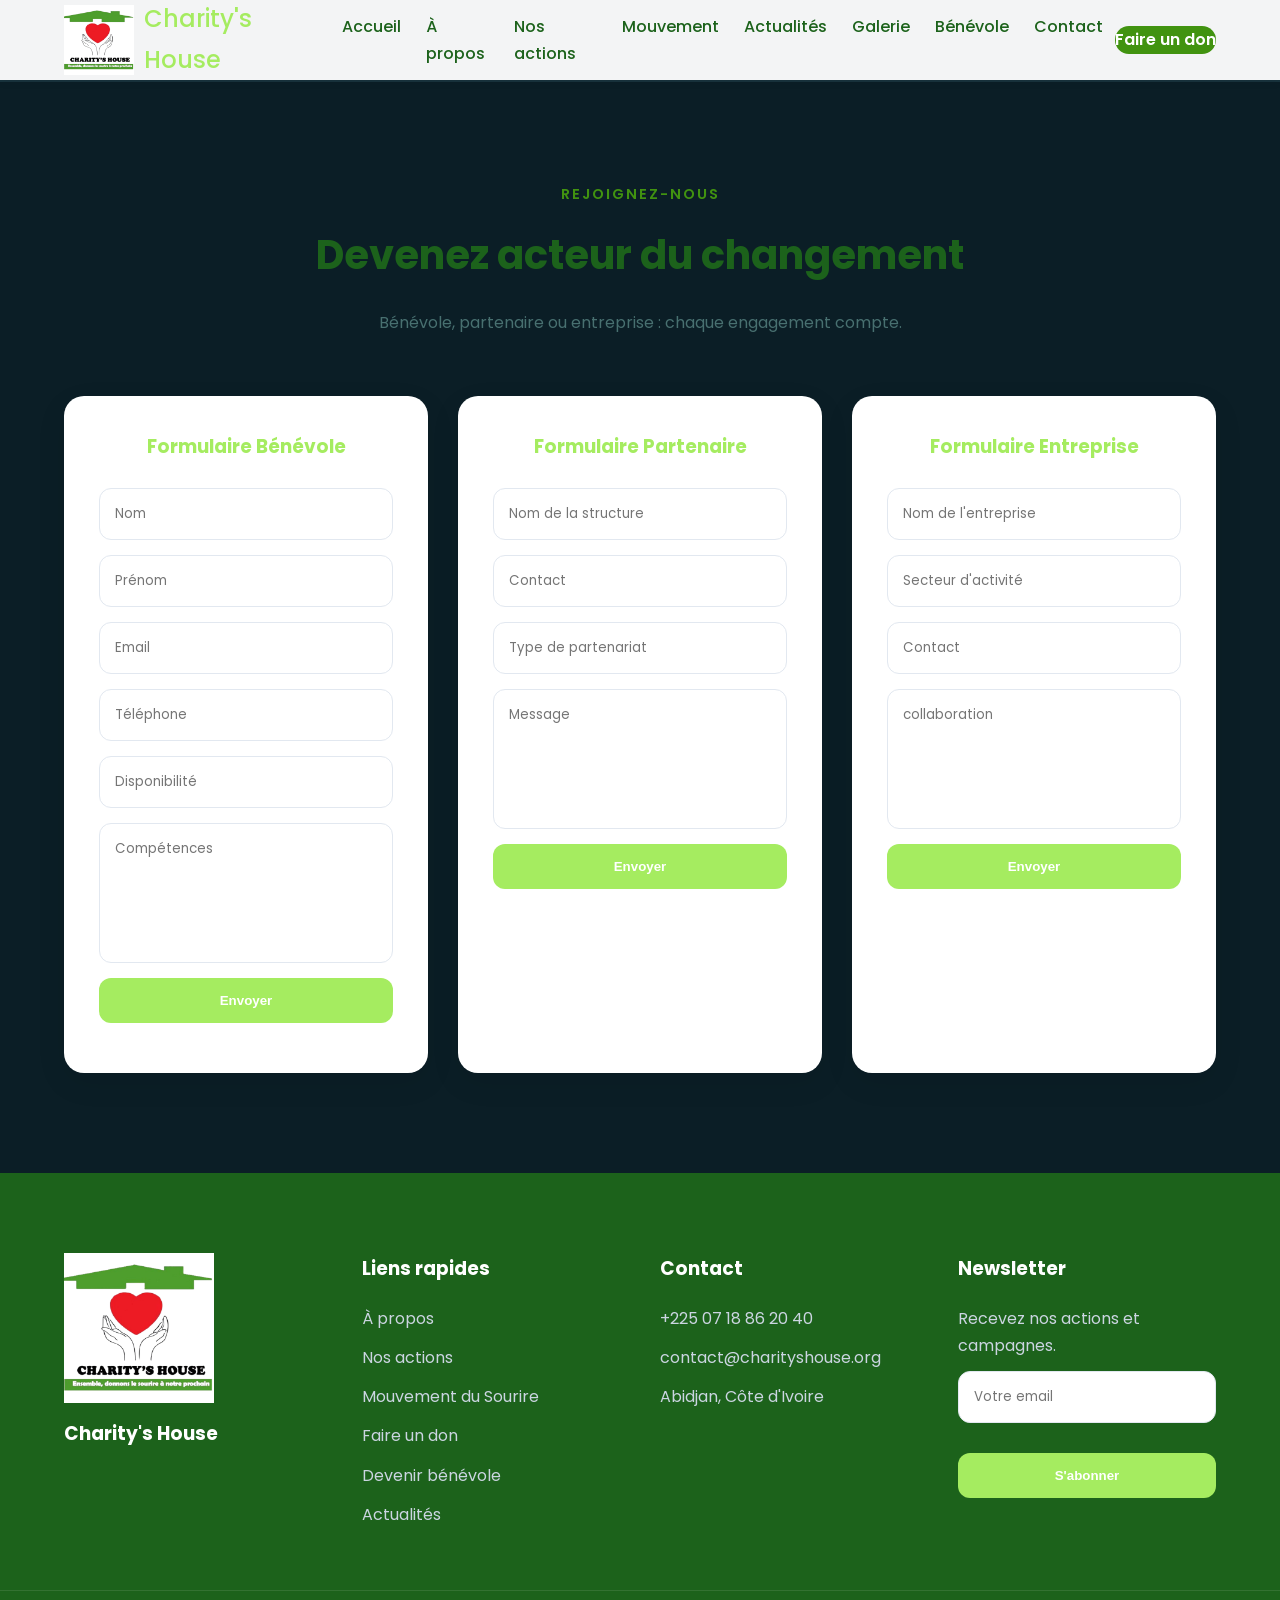
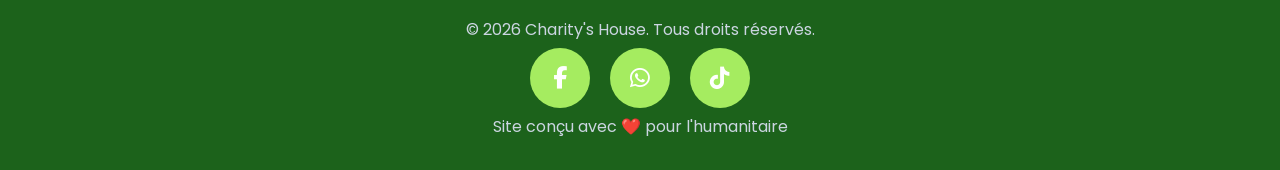
<file: benevole.html>
<html lang="en">
<head>
    <meta charset="UTF-8">
    <meta name="viewport" content="width=device-width, initial-scale=1.0">
    <link rel="stylesheet" href="https://cdnjs.cloudflare.com/ajax/libs/font-awesome/6.5.0/css/all.min.css">
    <link rel="stylesheet" href="css/style.css">
    <title>Document</title>
</head>
<body>
    <header class="header">
    
    <div class="container nav-container">

        <div class="logo">
            <img src="assets/images/logo.png" alt="Logo Charity's House">
            <a href="index.html#accueil">
            <h2>Charity's House</h2>   
            </a>
        </div>

        <nav class="navbar">

            <ul class="nav-links">

                <li><a href="index.html#accueil">Accueil</a></li>
                <li><a href="index.html#apropos">À propos</a></li>
                <li><a href="nos_action.html">Nos actions</a></li>
                <li><a href="mouvement.html">Mouvement</a></li>
                <li><a href="actualite.html">Actualités</a></li>
                <li><a href="galerie.html">Galerie</a></li>
                <li><a href="benevole.html">Bénévole</a></li>
                <li><a href="contact.html">Contact</a></li>

            </ul>



        </nav>

        <a href="index.html#don" class="btn btn-don">
            Faire un don
        </a>

        <div class="menu-toggle">
            <i class="fa-solid fa-bars"></i>
        </div>

    </div>

</header> <br><br><br>

    <section id="benevole" class="volunteer">

    <div class="container">

        <div class="section-header">

            <span class="section-subtitle">
                REJOIGNEZ-NOUS
            </span>

            <h2>
                Devenez acteur du changement
            </h2>

            <p>
                Bénévole, partenaire ou entreprise :
                chaque engagement compte.
            </p>

        </div>

        <!-- FORMULAIRES -->

        <div class="volunteer-forms">

            <!-- BENEVOLE -->

            <div class="form-card">

                <h3>Formulaire Bénévole</h3>

                <form id="benevole-form" action="https://formspree.io/f/xwvdekyq" method="post">

                   <input type="text" id="nom" name="nom" placeholder="Nom" required>

<input type="text" id="prenom" name="prenom" placeholder="Prénom" required>

<input type="email" id="email" name="email" placeholder="Email" required>

<input type="tel" id="tel" name="telephone" placeholder="Téléphone" required>

<input type="text" id="disponibilite" name="disponibilite" placeholder="Disponibilité" required>

<textarea
    id="competence"
    name="competence"
    placeholder="Compétences"
    required></textarea>

                    <button type="submit">
                        Envoyer
                    </button>

                    <p id="benevole-message"></p>

                </form>

            </div>


            <!-- PARTENAIRE -->

            <div class="form-card">

                <h3>Formulaire Partenaire</h3>

                <form id="partenaire-form" action="https://formspree.io/f/xnjkaqwo" method="post">

                    <input
    type="text"
    id="nom"
    name="nom"
    placeholder="Nom de la structure"
    required>

<input
    type="text"
    id="contact"
    name="contact"
    placeholder="Contact"
    required>

<input
    type="text"
    id="partenariat"
    name="partenariat"
    placeholder="Type de partenariat"
    required>

<textarea
    id="message"
    name="message"
    placeholder="Message"
    required></textarea>

                    <button type="submit">
                        Envoyer
                    </button>
                    <p id="partenaire-message"></p>

                </form>

            </div>

            <!-- ENTREPRISE -->

            <div class="form-card">

                <h3>Formulaire Entreprise</h3>

                <form id="entreprise-form" action="https://formspree.io/f/xdarnobb" method="post">

                    <input 
                    type="text"
                      id="nom" 
                      name="nom" 
                      placeholder="Nom de l'entreprise">

                    <input type="text"
                      id="secteur" 
                      name="secteur" 
                      placeholder="Secteur d'activité">

                    <input 
                    type="text"
                    id="contact"
                    name="contact"
                    placeholder="Contact">

                    <textarea
                      id="collaboration" 
                      name="collaboration" 
                      placeholder="collaboration"></textarea>

                    <button type="submit">
                        Envoyer
                    </button>

                    <p id="entreprise-message"></p>

                </form>

            </div>

        </div>

    </div>

</section>

<footer class="footer">

    <div class="container">

        <div class="footer-grid">

            <!-- COLONNE 1 -->

            <div class="footer-col">
                <img src="assets/images/logo.png" alt="logo">

                <h3>
                    Charity's House
                </h3>

                

            </div>

            <!-- COLONNE 2 -->

            <div class="footer-col">

                <h3>
                    Liens rapides
                </h3>

                <ul>

                    <li>
                        <a href="a_propos.html">
                            À propos
                        </a>
                    </li>

                    <li>
                        <a href="nos_action.html">
                            Nos actions
                        </a>
                    </li>

                    <li>
                        <a href="mouvement.html">
                            Mouvement du Sourire
                        </a>
                    </li>

                    <li>
                        <a href="index.html#don">
                            Faire un don
                        </a>
                    </li>

                    <li>
                        <a href="benevole.html">
                            Devenir bénévole
                        </a>
                    </li>

                    <li>
                        <a href="actualite.html">
                            Actualités
                        </a>
                    </li>

                </ul>

            </div>

            <!-- COLONNE 3 -->

            <div class="footer-col">

                <h3>
                    Contact
                </h3>

                <p>
                    +225 07 18 86 20 40
                </p>

                <p>
                    contact@charityshouse.org
                </p>

                <p>
                    Abidjan, Côte d'Ivoire
                </p>

            </div>

            <!-- COLONNE 4 -->

            <div class="footer-col">

                <h3>
                    Newsletter
                </h3>

                <p>
                    Recevez nos actions et campagnes.
                </p>

                <form class="newsletter-form" action="https://formspree.io/f/mlgyrezy" method="post">

                    <input
                        type="email"
                        placeholder="Votre email" >

                    <button type="submit" >
                        S'abonner
                    </button>

                </form>
                
                <p id="newsletter-message"></p>

            </div>

        </div>

        <!-- RESEAUX FOOTER -->
   

        </div>

        <!-- COPYRIGHT -->
         

        <div class="footer-bottom">

            <p>
                © 2026 Charity's House.
                Tous droits réservés.
            </p>

            <p>
                <p class="social-icons">
                <a href="https://www.facebook.com/share/g/18X92s5UuZ/"><i class="fa-brands fa-facebook-f"></i></a>
                <a href="#"><i class="fa-brands fa-whatsapp"></i></a>
                <a href="#"><i class="fa-brands fa-tiktok"></i></a>
                
            </p>
            

            <p>
                Site conçu avec ❤️ pour l'humanitaire
            </p>

        </div>

    </div>

</footer>
<script src="js/script.js"></script> 

</body>
</html>
</file>
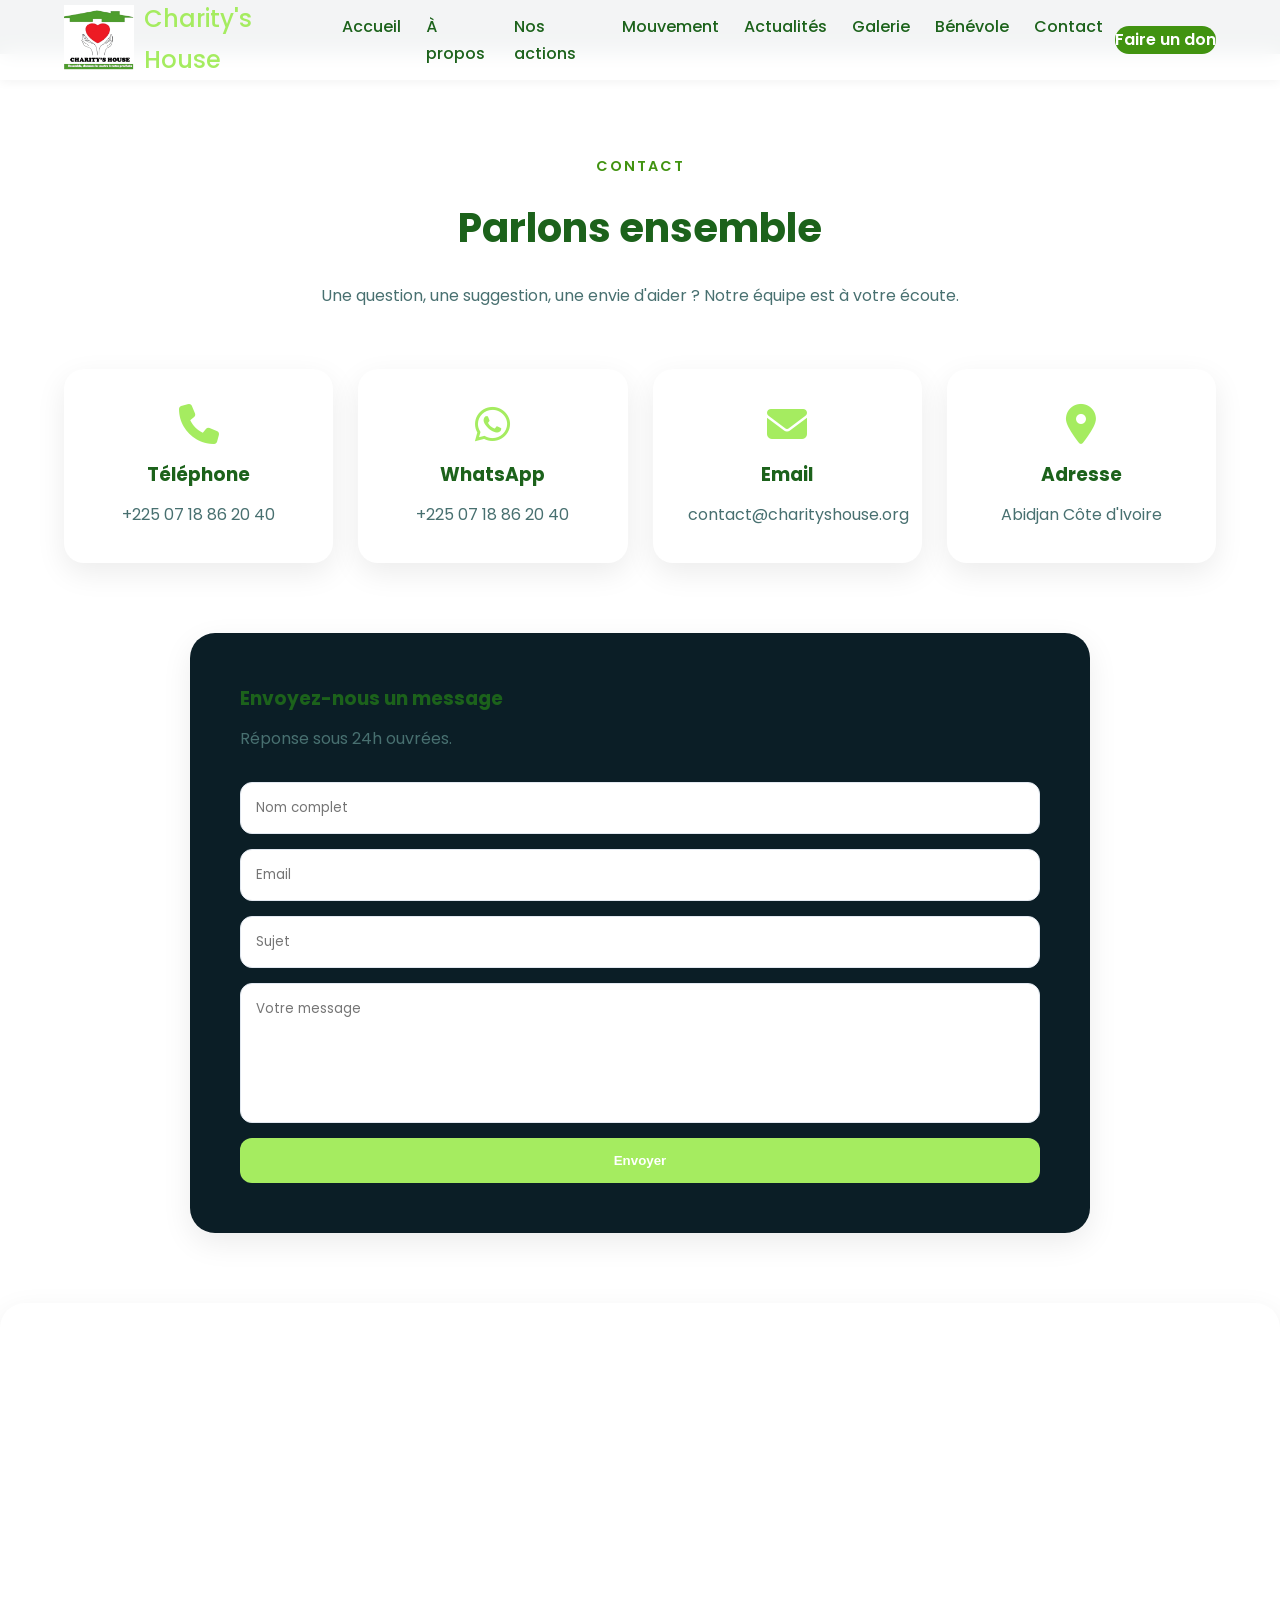
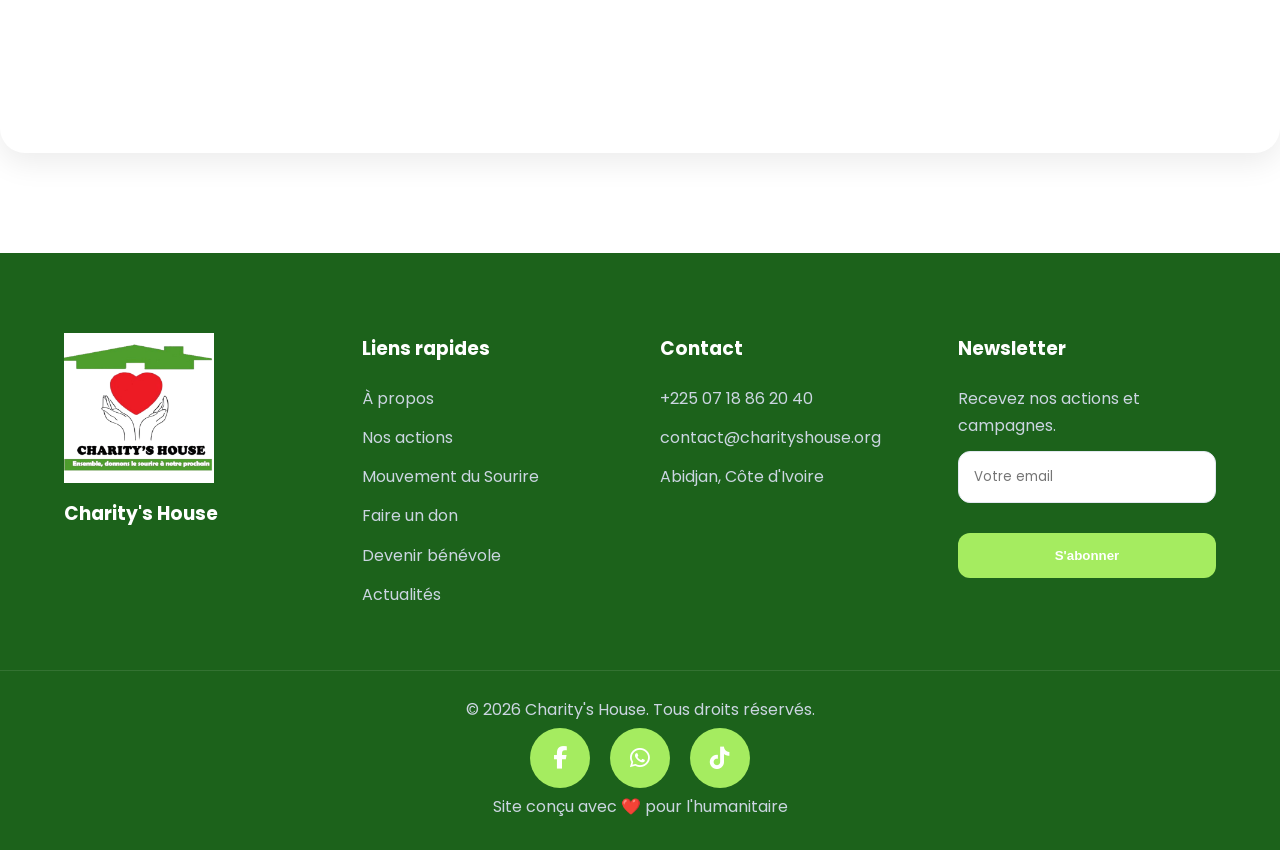
<file: contact.html>
<html lang="en">
<head>
    <meta charset="UTF-8">
    <meta name="viewport" content="width=device-width, initial-scale=1.0">

     <link rel="stylesheet" href="https://cdnjs.cloudflare.com/ajax/libs/font-awesome/6.5.0/css/all.min.css">
    <link rel="stylesheet" href="css/style.css">
    <title>Contact</title>
</head>
<body>

 <!-- ========================================= -->
<!-- HEADER -->
<!-- ========================================= -->

<header class="header">
    
    <div class="container nav-container">

        <div class="logo">
            <img src="assets/images/logo.png" alt="Logo Charity's House">
            <a href="index.html#accueil">
            <h2>Charity's House</h2>   
            </a>
        </div>

        <nav class="navbar">

            <ul class="nav-links">

                <li><a href="index.html#accueil">Accueil</a></li>
                <li><a href="a_propos.html">À propos</a></li>
                <li><a href="nos_action.html">Nos actions</a></li>
                <li><a href="mouvement.html">Mouvement</a></li>
                <li><a href="actualite.html">Actualités</a></li>
                <li><a href="galerie.html">Galerie</a></li>
                <li><a href="benevole.html">Bénévole</a></li>
                <li><a href="contact.html">Contact</a></li>

            </ul>



        </nav>

        <a href="index.html#don" class="btn btn-don">
            Faire un don
        </a>

        <div class="menu-toggle">
            <i class="fa-solid fa-bars"></i>
        </div>

    </div>

</header>


    <br><br>



    <section id="contact" class="contact">

    <div class="container">

        <div class="section-header">

            <span class="section-subtitle">
                CONTACT
            </span>

            <h2>
                Parlons ensemble
            </h2>

            <p>
                Une question, une suggestion,
                une envie d'aider ?
                Notre équipe est à votre écoute.
            </p>

        </div>

        <!-- INFOS CONTACT -->

        <div class="contact-info">

            <div class="contact-card">

                <i class="fa-solid fa-phone"></i>

                <h3>Téléphone</h3>

                <p>
                    +225 07 18 86 20 40
                </p>

            </div>

            <div class="contact-card">

                <i class="fa-brands fa-whatsapp"></i>

                <h3>WhatsApp</h3>

                <p>
                    +225 07 18 86 20 40
                </p>

            </div>

            <div class="contact-card">

                <i class="fa-solid fa-envelope"></i>

                <h3>Email</h3>

                <p>
                    contact@charityshouse.org
                </p>

            </div>

            <div class="contact-card">

                <i class="fa-solid fa-location-dot"></i>

                <h3>Adresse</h3>

                <p>
                     Abidjan
                    Côte d'Ivoire
                </p>

            </div>

        </div>

        <!-- RESEAUX SOCIAUX -->

        </div>

        <!-- FORMULAIRE CONTACT -->

        <div class="contact-form-container">

            <div class="contact-form">

                <h3>
                    Envoyez-nous un message
                </h3>

                <p>
                    Réponse sous 24h ouvrées.
                </p>

                <form id="contact-form" action="https://formspree.io/f/xkolwnyr" method="post">

                    <input type="text" id="nom" name="nom"
                        placeholder="Nom complet" required>

                    <input type="email" id="email" name="email"
                        placeholder="Email" required>

                    <input type="text" id="sujet" name="sujet"
                        placeholder="Sujet" required>

                    <textarea
                        id="message" name="message"  placeholder="Votre message" required></textarea>

                    <button type="submit">
                        Envoyer
                    </button>

                </form>

            </div>

        </div>

        <!-- GOOGLE MAPS -->

        <div class="map-container">

            <iframe
                src="https://www.google.com/maps/embed?pb="
                allowfullscreen=""
                loading="lazy">
            </iframe>

        </div>

    </div>

</section>

<footer class="footer">

    <div class="container">

        <div class="footer-grid">

            <!-- COLONNE 1 -->

            <div class="footer-col">
                <img src="assets/images/logo.png" alt="Logo Charity's House">

                <h3>
                    Charity's House
                </h3>

                

            </div>

            <!-- COLONNE 2 -->

            <div class="footer-col">

                <h3>
                    Liens rapides
                </h3>

                <ul>

                    <li>
                        <a href="a_propos.html">
                            À propos
                        </a>
                    </li>

                    <li>
                        <a href="nos_action.html">
                            Nos actions
                        </a>
                    </li>

                    <li>
                        <a href="mouvement.html">
                            Mouvement du Sourire
                        </a>
                    </li>

                    <li>
                        <a href="index.html#don">
                            Faire un don
                        </a>
                    </li>

                    <li>
                        <a href="benevole.html">
                            Devenir bénévole
                        </a>
                    </li>

                    <li>
                        <a href="actualite.html">
                            Actualités
                        </a>
                    </li>

                </ul>

            </div>

            <!-- COLONNE 3 -->

            <div class="footer-col">

                <h3>
                    Contact
                </h3>

                <p>
                    +225 07 18 86 20 40
                </p>

                <p>
                    contact@charityshouse.org
                </p>

                <p>
                    Abidjan, Côte d'Ivoire
                </p>

            </div>

            <!-- COLONNE 4 -->

            <div class="footer-col">

                <h3>
                    Newsletter
                </h3>

                <p>
                    Recevez nos actions et campagnes.
                </p>

                <form class="newsletter-form" action="https://formspree.io/f/mlgyrezy" method="post">

                    <input
                        type="email"
                        placeholder="Votre email" >

                    <button type="submit" >
                        S'abonner
                    </button>

                </form>
                
                <p id="newsletter-message"></p>

            </div>

        </div>

        <!-- RESEAUX FOOTER -->
   

        </div>

        <!-- COPYRIGHT -->
         

        <div class="footer-bottom">

            <p>
                © 2026 Charity's House.
                Tous droits réservés.
            </p>

            <p>
                <p class="social-icons">
                <a href="https://www.facebook.com/share/g/18X92s5UuZ/"><i class="fa-brands fa-facebook-f"></i></a>
                <a href="#"><i class="fa-brands fa-whatsapp"></i></a>
                <a href="#"><i class="fa-brands fa-tiktok"></i></a>
                
            </p>
            

            <p>
                Site conçu avec ❤️ pour l'humanitaire
            </p>

        </div>

    </div>

</footer>

<script src="js/script.js"></script> 

</body>
</html>
</file>
<file: css/style.css>
/* ========================================= */
/* GOOGLE FONT */
/* ========================================= */

@import url('https://fonts.googleapis.com/css2?family=Poppins:wght@300;400;500;600;700;800&display=swap');

/* ========================================= */
/* VARIABLES */
/* ========================================= */


:root {

    --primary-color: #a5ec60;
    --secondary-color: #419310;

    --dark-color: #1c621b;
    --text-color: #487070;

    --white-color: #18333d;
    --light-color: #0b1e26;

    --border-color: #E2E8F0;

    --shadow:
        0 10px 30px rgba(0, 0, 0, 0.08);

    --transition: 0.3s ease;

    --max-width: 1200px;
} 

/* ========================================= */
/* RESET */
/* ========================================= */

* {
    margin: 0;
    padding: 0;
    box-sizing: border-box;
}

html {
    scroll-behavior: smooth;
}

body {

    font-family: 'Poppins', sans-serif;

    background: var(--white-color);

    color: var(--text-color);

    line-height: 1.7;

    overflow-x: hidden;
}

img {

    width: 100%;
    display: block;
    
}

a {

    text-decoration: none;
}

ul {

    list-style: none;
}

section {

    padding: 100px 0;
}

/* ========================================= */
/* CONTAINER */
/* ========================================= */

.container {

    width: 90%;
    max-width: var(--max-width);

    margin: auto;
}

/* ========================================= */
/* SECTION HEADER */
/* ========================================= */

.section-header {

    text-align: center;

    margin-bottom: 60px;
}

.section-subtitle {

    display: inline-block;

    color: var(--secondary-color);

    font-size: 0.9rem;

    font-weight: 600;

    letter-spacing: 2px;

    text-transform: uppercase;

    margin-bottom: 15px;
}

.section-header h2 {

    font-size: 2.5rem;

    color: var(--dark-color);

    margin-bottom: 20px;
}

.section-header p {

    max-width: 700px;

    margin: auto;
}

/* ========================================= */
/* BOUTONS */
/* ========================================= */

.btn {

    display: inline-block;

    padding: 14px 32px;
    margin-left: 12px;

    border-radius: 50px;

    font-weight: 600;

    transition: var(--transition);
}

.btn-primary {

    background: var(--primary-color);

    color: white;
}

.btn-primary:hover {

    background: #246b43;

    transform: translateY(-3px);
}

.btn-outline {

    border: 2px solid white;

    color: white;
}

.btn-outline:hover {

    background: white;

    color: var(--primary-color);
}

.btn-don {

    background: var(--secondary-color);

    color: white;

    padding: 0px;

    border-radius: 50px;

    font-weight: 600;
    white-space: nowrap;
}

.btn-don:hover {

    transform: translateY(-3px);
}

/* ========================================= */
/* HEADER */
/* ========================================= */

.header {

    position: fixed;

    top: 0;
    left: 0;

    width: 100%;
    

    z-index: 1000;

    background: rgba(255, 255, 255, 0.95);

    backdrop-filter: blur(10px);

    box-shadow: 0 2px 10px rgba(0,0,0,0.05);
}

.nav-container {

    display: flex;

    justify-content: space-between;

    align-items: center;

    height: 80px;
}

.logo {
    display: flex;
    align-items: center;
    gap: 12px;
    gap: 10px;
    margin-right: 15px;
    
}


.logo img {
    width: 70px;
    height: 70px;
    object-fit: contain;
}

.logo a {
    text-decoration: none;
}

.logo h2 {
    color: var(--primary-color);
    font-size: 1.5rem;
    font-weight: 700;
    margin: 0;
}
.logo h2 {

    color: var(--primary-color);
    ;

    font-size: 1.5rem;

    font-weight: 500;
}


.nav-links {

    display: flex;

    gap: 25px;
}

.nav-links a {

    color: var(--dark-color);

    font-weight: 500;

    transition: var(--transition);
}

.nav-links a:hover {

    color: var(--primary-color);
}

.menu-toggle {

    display: none;

    font-size: 1.8rem;

    cursor: pointer;

    color: var(--dark-color);
}

/* ========================================= */
/* HERO SECTION */
/* ========================================= */

.hero {

    min-height: 100vh;

    background:
        linear-gradient(
            rgba(0,0,0,0.55),
            rgba(0,0,0,0.55)
        ),
        url('../assets/images/aide.jpg');

    background-position: center;

    background-size: cover;

    background-repeat: no-repeat;

    display: flex;

    justify-content: center;

    align-items: center;

    text-align: center;

    position: relative;

    color: white;
}

.hero-content {

    max-width: 850px;
}

.hero-tag {

    display: inline-block;

    background: rgba(255,255,255,0.15);

    padding: 10px 20px;

    border-radius: 50px;

    margin-bottom: 25px;

    font-weight: 600;
}

.hero h1 {

    font-size: 4rem;

    line-height: 1.2;

    margin-bottom: 25px;
}

.hero p {

    font-size: 1.15rem;

    margin-bottom: 35px;
}

.hero-buttons {

    display: flex;

    justify-content: center;

    gap: 15px;

    flex-wrap: wrap;
}

.scroll-down {

    margin-top: 50px;

    animation: bounce 2s infinite;
}

.scroll-down a {

    color: white;

    font-weight: 600;
}

/* ========================================= */
/* ANIMATION */
/* ========================================= */

@keyframes bounce {

    0%,
    20%,
    50%,
    80%,
    100% {
        transform: translateY(0);
    }

    40% {
        transform: translateY(-10px);
    }

    60% {
        transform: translateY(-5px);
    }
}

/* ========================================= */
/* STATISTIQUES */
/* ========================================= */

.stats {

    background: var(--light-color);
}

.stats-grid {

    display: grid;

    grid-template-columns:
        repeat(auto-fit, minmax(220px, 1fr));

    gap: 30px;
}

.stat-card {

    background: white;

    text-align: center;

    padding: 40px 25px;

    border-radius: 20px;

    box-shadow: var(--shadow);

    transition: var(--transition);
}

.stat-card:hover {

    transform: translateY(-8px);
}

.stat-card h2 {

    color: var(--primary-color);

    font-size: 3rem;

    margin-bottom: 10px;
}

.stat-card p {

    color: var(--dark-color);

    font-weight: 500;
}

/* ========================================= */
/* VIDEO SECTION */
/* ========================================= */

.video-section {

    background: #ffffff;
}

.video-wrapper {

    width: 100%;

    max-width: 1000px;

    margin: auto;

    border-radius: 20px;

    overflow: hidden;

    box-shadow: var(--shadow);
}

.video-wrapper iframe {

    width: 100%;

    height: 550px;

    border: none;
}

/* ========================================= */
/* WHY US */
/* ========================================= */

.why-us {

    background: var(--light-color);
}

.why-grid {

    display: grid;

    grid-template-columns: repeat(auto-fit, minmax(250px, 1fr));

    gap: 30px;
}

.why-card {

    background: white;

    padding: 40px 30px;

    border-radius: 20px;

    text-align: center;

    box-shadow: var(--shadow);

    transition: var(--transition);
}

.why-card:hover {

    transform: translateY(-10px);
}

.why-card i {

    font-size: 3rem;

    color: var(--primary-color);

    margin-bottom: 20px;
}

.why-card h3 {

    color: var(--dark-color);

    margin-bottom: 15px;
}

/* ========================================= */
/* ABOUT */
/* ========================================= */

.about {

    background: #ffffff;
}

/* ========================================= */
/* ABOUT STORY */
/* ========================================= */

.about-story {

    display: grid;

    grid-template-columns: 1fr 1fr;

    gap: 60px;

    align-items: center;

    margin-top: 70px;

    margin-bottom: 100px;
}

.about-text h3 {

    font-size: 2rem;

    color: var(--primary-color);

    margin-bottom: 15px;
}

.about-text h4 {

    font-size: 1.4rem;

    color: var(--dark-color);

    margin-bottom: 25px;
}

.about-text p {

    margin-bottom: 18px;
}

.about-image img {

    border-radius: 25px;

    box-shadow: var(--shadow);

    object-fit: cover;
}

/* ========================================= */
/* VISION MISSION */
/* ========================================= */

.vision-mission {

    display: grid;

    grid-template-columns: repeat(2, 1fr);

    gap: 40px;

    margin-bottom: 100px;
}

.vision-card,
.mission-card {

    background: white;

    padding: 45px;

    border-radius: 20px;

    box-shadow: var(--shadow);

    transition: var(--transition);
}

.vision-card:hover,
.mission-card:hover {

    transform: translateY(-10px);
}

.vision-card i,
.mission-card i {

    font-size: 3rem;

    color: var(--secondary-color);

    margin-bottom: 20px;
}

.vision-card h3,
.mission-card h3 {

    color: var(--dark-color);

    margin-bottom: 15px;
}

/* ========================================= */
/* VALEURS */
/* ========================================= */

.values-section {

    margin-bottom: 100px;

    text-align: center;
}

.values-section h3 {

    font-size: 2rem;

    color: var(--dark-color);

    margin-bottom: 10px;
}

.values-section p {

    margin-bottom: 40px;
}

.values-grid {

    display: grid;

    grid-template-columns: repeat(auto-fit, minmax(180px, 1fr));

    gap: 25px;
}

.value-card {

    background: white;

    padding: 35px 20px;

    border-radius: 20px;

    box-shadow: var(--shadow);

    transition: var(--transition);
}

.value-card:hover {

    transform: translateY(-8px);
}

.value-card i {

    font-size: 2.5rem;

    color: var(--primary-color);

    margin-bottom: 15px;
}

.value-card h4 {

    color: var(--dark-color);
}

/* ========================================= */
/* PRESIDENT SECTION */
/* ========================================= */

.president-section {

    display: grid;

    grid-template-columns: 1fr 1fr;

    gap: 60px;

    align-items: center;
}

.president-photo img {

    border-radius: 25px;

    box-shadow: var(--shadow);
}

.president-message {

    background: white;

    padding: 50px;

    border-radius: 25px;

    box-shadow: var(--shadow);
}

.president-message blockquote {

    font-size: 1.15rem;

    line-height: 1.9;

    font-style: italic;

    color: var(--dark-color);

    margin: 25px 0;
}

.president-message h4 {

    color: var(--primary-color);

    font-size: 1.3rem;

    margin-bottom: 5px;
}

/* ========================================= */
/* ANIMATION FADE */
/* ========================================= */

.why-card,
.stat-card,
.value-card,
.vision-card,
.mission-card {

    animation: fadeUp 1s ease;
}

@keyframes fadeUp {

    from {

        opacity: 0;

        transform: translateY(30px);
    }

    to {

        opacity: 1;

        transform: translateY(0);
    }
}

/* ========================================= */
/* TABLETTE */
/* ========================================= */

@media (max-width: 992px) {

    .about-story {

        grid-template-columns: 1fr;

        text-align: center;
    }

    .vision-mission {

        grid-template-columns: 1fr;
    }

    .president-section {

        grid-template-columns: 1fr;

        text-align: center;
    }

    .video-wrapper iframe {

        height: 450px;
    }
}

/* ========================================= */
/* MOBILE */
/* ========================================= */

@media (max-width: 768px) {

    .section-header h2 {

        font-size: 2rem;
    }

    .about-text h3 {

        font-size: 1.7rem;
    }

    .about-text h4 {

        font-size: 1.2rem;
    }

    .video-wrapper iframe {

        height: 300px;
    }

    .president-message {

        padding: 30px;
    }
}

/* ========================================= */
/* NOS ACTIONS */
/* ========================================= */

.actions {

    background: var(--light-color);
}

/* FILTRES */

.action-filters {

    display: flex;

    justify-content: center;

    flex-wrap: wrap;

    gap: 15px;

    margin-bottom: 50px;
}

.filter-btn {

    border: none;

    background: white;

    padding: 12px 25px;

    border-radius: 50px;

    cursor: pointer;

    font-weight: 600;

    transition: var(--transition);

    box-shadow: var(--shadow);
}

.filter-btn:hover,
.filter-btn.active {

    background: var(--primary-color);

    color: white;
}

/* GRID ACTIONS */

.actions-grid {

    display: grid;

    grid-template-columns: repeat(auto-fit, minmax(320px, 1fr));

    gap: 35px;
}

/* CARTE ACTION */

.action-card {

    background: white;

    border-radius: 20px;

    overflow: hidden;

    box-shadow: var(--shadow);

    transition: var(--transition);
}

.action-card:hover {

    transform: translateY(-10px);
}

.action-card img {

    width: 100%;

   

    
}

.action-content {

    padding: 25px;
}

.action-content h3 {

    color: var(--dark-color);

    margin-bottom: 15px;
}

.action-content p {

    margin-bottom: 20px;
}

.action-info {

    display: flex;

    flex-direction: column;

    gap: 8px;

    font-size: 0.9rem;

    color: var(--text-color);
}

/* ========================================= */
/* MOUVEMENT DU SOURIRE */
/* ========================================= */

.movement {

    background: white;
}

/* ========================================= */
/* TEMOIGNAGES */
/* ========================================= */

.testimonials-grid {

    display: grid;

    grid-template-columns: repeat(auto-fit, minmax(300px, 1fr));

    gap: 30px;

    margin-top: 60px;

    margin-bottom: 100px;
}

.testimonial-card {

    background: white;

    text-align: center;

    padding: 35px;

    border-radius: 20px;

    box-shadow: var(--shadow);

    transition: var(--transition);
}

.testimonial-card:hover {

    transform: translateY(-10px);
}

.testimonial-card img {

    width: 120px;

    height: 120px;

    border-radius: 50%;

    object-fit: cover;

    margin: auto;

    margin-bottom: 25px;

    border: 5px solid var(--primary-color);
}

.testimonial-card p {

    font-style: italic;

    margin-bottom: 20px;
}

.testimonial-card h4 {

    color: var(--primary-color);

    margin-bottom: 5px;
}

/* ========================================= */
/* HISTOIRES */
/* ========================================= */

.stories-section {

    margin-bottom: 100px;
}

.stories-section h3 {

    text-align: center;

    font-size: 2rem;

    color: var(--dark-color);

    margin-bottom: 40px;
}

.stories-grid {

    display: grid;

    grid-template-columns: repeat(auto-fit, minmax(320px, 1fr));

    gap: 30px;
}

.story-card {

    background: white;

    border-radius: 20px;

    overflow: hidden;

    box-shadow: var(--shadow);

    transition: var(--transition);
}

.story-card:hover {

    transform: translateY(-10px);
}

.story-card img {

    width: 100%;

    height: 250px;

    object-fit: cover;
}

.story-card h4 {

    padding: 20px 20px 10px;

    color: var(--dark-color);
}

.story-card p {

    padding: 0 20px 20px;
}

/* ========================================= */
/* AVANT APRES */
/* ========================================= */

.before-after-section {

    margin-bottom: 100px;

    text-align: center;
}

.before-after-section h3 {

    font-size: 2rem;

    margin-bottom: 15px;

    color: var(--dark-color);
}

.before-after-container {

    margin-top: 40px;

    border-radius: 25px;

    overflow: hidden;

    box-shadow: var(--shadow);
}

.before-after-container img {

    width: 100%;

    height: 500px;

    object-fit: cover;
}

/* ========================================= */
/* VIDEOS EMOTIONNELLES */
/* ========================================= */

.videos-section {

    margin-bottom: 100px;
}

.videos-section h3 {

    text-align: center;

    font-size: 2rem;

    margin-bottom: 40px;

    color: var(--dark-color);
}

.videos-grid {

    display: grid;

    grid-template-columns: repeat(auto-fit, minmax(280px, 1fr));

    gap: 30px;
}

.video-card {

    background: linear-gradient(
        135deg,
        var(--primary-color),
        #45b97c
    );

    color: white;

    height: 250px;

    border-radius: 20px;

    display: flex;

    justify-content: center;

    align-items: center;

    font-size: 1.5rem;

    font-weight: 600;

    cursor: pointer;

    transition: var(--transition);
}

.video-card:hover {

    transform: scale(1.03);
}

/* ========================================= */
/* CITATIONS */
/* ========================================= */

.quotes-section {

    display: grid;

    grid-template-columns: repeat(auto-fit, minmax(250px, 1fr));

    gap: 25px;

    margin-bottom: 100px;
}

.quote-card {

    background: var(--primary-color);

    color: white;

    padding: 30px;

    border-radius: 20px;

    text-align: center;

    font-style: italic;

    font-weight: 500;

    box-shadow: var(--shadow);
}

/* ========================================= */
/* MUR D'ESPOIR */
/* ========================================= */

.hope-wall {

    background: var(--light-color);

    padding: 60px;

    border-radius: 30px;
}

.hope-wall h3 {

    text-align: center;

    font-size: 2rem;

    color: var(--dark-color);

    margin-bottom: 10px;
}

.hope-wall p {

    text-align: center;

    margin-bottom: 40px;
}

.hope-grid {

    display: grid;

    grid-template-columns: repeat(auto-fit, minmax(220px, 1fr));

    gap: 20px;
}

.hope-message {

    background: white;

    padding: 20px;

    border-radius: 15px;

    text-align: center;

    font-weight: 500;

    box-shadow: var(--shadow);

    transition: var(--transition);
}

.hope-message:hover {

    transform: translateY(-5px);

    background: var(--primary-color);

    color: white;
}

/* ========================================= */
/* RESPONSIVE TABLETTE */
/* ========================================= */

@media (max-width: 992px) {

    .before-after-container img {

        height: 400px;
    }

}

/* ========================================= */
/* RESPONSIVE MOBILE */
/* ========================================= */

@media (max-width: 768px) {

    .action-filters {

        gap: 10px;
    }

    .filter-btn {

        padding: 10px 18px;

        font-size: 0.9rem;
    }

    .testimonials-grid,
    .stories-grid,
    .videos-grid {

        grid-template-columns: 1fr;
    }

    .before-after-container img {

        height: 280px;
    }

    .hope-wall {

        padding: 30px 20px;
    }

    .hope-wall h3 {

        font-size: 1.6rem;
    }

}

/* ========================================= */
/* ACTUALITES */
/* ========================================= */

.actualites {

    background: var(--light-color);
}

/* GRID ACTUALITES */

.news-grid {

    display: grid;

    grid-template-columns: repeat(auto-fit, minmax(350px, 1fr));

    gap: 35px;
}

/* CARTE ACTUALITE */

.news-card {

    background: white;

    border-radius: 20px;

    overflow: hidden;

    box-shadow: var(--shadow);

    transition: var(--transition);
}

.news-card:hover {

    transform: translateY(-10px);
}

.news-image {

    overflow: hidden;
}

.news-image img {

    width: 100%;

    height: 250px;

    object-fit: cover;

    transition: 0.6s;
}

.news-card:hover .news-image img {

    transform: scale(1.1);
}

.news-content {

    padding: 25px;
}

.news-category {

    display: inline-block;

    background: rgba(46,139,87,0.1);

    color: var(--primary-color);

    padding: 6px 14px;

    border-radius: 30px;

    font-size: 0.8rem;

    font-weight: 600;

    margin-bottom: 10px;
}

.news-date {

    display: block;

    margin-bottom: 15px;

    color: #888;

    font-size: 0.9rem;
}

.news-content h3 {

    color: var(--dark-color);

    margin-bottom: 15px;

    line-height: 1.4;
}

.news-content p {

    margin-bottom: 20px;
}

.read-more {

    color: var(--primary-color);

    font-weight: 600;

    transition: var(--transition);
}

.read-more:hover {

    color: var(--secondary-color);
}

/* ========================================= */
/* GALERIE */
/* ========================================= */

.gallery {

    background: white;
}

/* FILTRES */

.gallery-filters {

    display: flex;

    justify-content: center;

    flex-wrap: wrap;

    gap: 15px;

    margin-bottom: 50px;
}

.gallery-btn {

    border: none;

    padding: 12px 24px;

    border-radius: 50px;

    background: white;

    cursor: pointer;

    font-weight: 600;

    box-shadow: var(--shadow);

    transition: var(--transition);
}

.gallery-btn.active,
.gallery-btn:hover {

    background: var(--primary-color);

    color: white;
}

/* GRID GALERIE */

.gallery-grid {

    display: grid;

    grid-template-columns: repeat(auto-fit, minmax(280px, 1fr));

    gap: 20px;

    margin-bottom: 80px;
}

.gallery-item {

    overflow: hidden;

    border-radius: 20px;

    cursor: pointer;

    position: relative;

    box-shadow: var(--shadow);
}

.gallery-item img {

    width: 100%;

    height: 280px;

    object-fit: cover;

    transition: 0.6s;
}

.gallery-item:hover img {

    transform: scale(1.1);
}

/* OVERLAY */

.gallery-item::before {

    content: "";

    position: absolute;

    top: 0;

    left: 0;

    width: 100%;

    height: 100%;

    background: rgba(0,0,0,0.35);

    opacity: 0;

    transition: 0.4s;

    z-index: 1;
}

.gallery-item:hover::before {

    opacity: 1;
}

/* ========================================= */
/* VIDEOS GALERIE */
/* ========================================= */

.gallery-videos {

    display: grid;

    grid-template-columns: repeat(auto-fit, minmax(350px, 1fr));

    gap: 30px;
}

.video-box {

    border-radius: 20px;

    overflow: hidden;

    box-shadow: var(--shadow);
}

.video-box iframe {

    width: 100%;

    height: 280px;

    border: none;
}

/* ========================================= */
/* LIGHTBOX */
/* ========================================= */

.lightbox {

    position: fixed;

    top: 0;

    left: 0;

    width: 100%;

    height: 100%;

    background: rgba(0,0,0,0.9);

    display: none;

    justify-content: center;

    align-items: center;

    z-index: 9999;

    padding: 20px;
}

.lightbox.active {

    display: flex;
}

.lightbox-image {

    max-width: 90%;

    max-height: 90%;

    border-radius: 15px;
}

.close-lightbox {

    position: absolute;

    top: 30px;

    right: 40px;

    color: white;

    font-size: 3rem;

    cursor: pointer;

    transition: var(--transition);
}

.close-lightbox:hover {

    color: var(--secondary-color);
}

/* ========================================= */
/* ANIMATIONS */
/* ========================================= */

.gallery-item,
.news-card {

    animation: fadeGallery 0.8s ease;
}

@keyframes fadeGallery {

    from {

        opacity: 0;

        transform: translateY(30px);
    }

    to {

        opacity: 1;

        transform: translateY(0);
    }
}

/* ========================================= */
/* RESPONSIVE TABLETTE */
/* ========================================= */

@media (max-width: 992px) {

    .news-grid {

        grid-template-columns: repeat(2, 1fr);
    }

    .gallery-videos {

        grid-template-columns: 1fr;
    }

}

/* ========================================= */
/* RESPONSIVE MOBILE */
/* ========================================= */

@media (max-width: 768px) {

    .news-grid {

        grid-template-columns: 1fr;
    }

    .gallery-grid {

        grid-template-columns: 1fr;
    }

    .gallery-videos {

        grid-template-columns: 1fr;
    }

    .gallery-item img {

        height: 240px;
    }

    .video-box iframe {

        height: 220px;
    }

    .close-lightbox {

        top: 20px;

        right: 20px;

        font-size: 2.5rem;
    }

}

/* ========================================= */
/* SECTION BENEVOLE */
/* ========================================= */

.volunteer {

    background: var(--light-color);
}

.volunteer-forms {

    display: grid;

    grid-template-columns: repeat(auto-fit, minmax(350px, 1fr));

    gap: 30px;
}

.form-card {

    background: white;

    padding: 35px;

    border-radius: 20px;

    box-shadow: var(--shadow);

    transition: var(--transition);
}

.form-card:hover {

    transform: translateY(-8px);
}

.form-card h3 {

    color: var(--primary-color);

    margin-bottom: 25px;

    text-align: center;
}

/* ========================================= */
/* FORMULAIRES */
/* ========================================= */

form {

    display: flex;

    flex-direction: column;

    gap: 15px;
}

input,
textarea {

    width: 100%;

    padding: 15px;

    border: 1px solid var(--border-color);

    border-radius: 12px;

    outline: none;

    font-family: inherit;

    transition: var(--transition);
}

input:focus,
textarea:focus {

    border-color: var(--primary-color);

    box-shadow: 0 0 10px rgba(46,139,87,0.2);
}

textarea {

    resize: none;

    min-height: 140px;
}

form button {

    border: none;

    background: var(--primary-color);

    color: white;

    padding: 15px;

    border-radius: 12px;

    cursor: pointer;

    font-weight: 600;

    transition: var(--transition);
}

form button:hover {

    background: #246b43;

    transform: translateY(-3px);
}

/* ========================================= */
/* CONTACT */
/* ========================================= */

.contact {

    background: white;
}

/* INFOS CONTACT */

.contact-info {

    display: grid;

    grid-template-columns: repeat(auto-fit, minmax(250px, 1fr));

    gap: 25px;

    margin-bottom: 70px;
}

.contact-card {

    background: white;

    padding: 35px;

    text-align: center;

    border-radius: 20px;

    box-shadow: var(--shadow);

    transition: var(--transition);
}

.contact-card:hover {

    transform: translateY(-8px);
}

.contact-card i {

    font-size: 2.5rem;

    color: var(--primary-color);

    margin-bottom: 15px;
}

.contact-card h3 {

    margin-bottom: 10px;

    color: var(--dark-color);
}

/* ========================================= */
/* RESEAUX SOCIAUX */
/* ========================================= */



.social-icons {

    display: flex;

    justify-content: center;

    flex-wrap: wrap;

    gap: 20px;
}

.social-icons a {

    width: 60px;

    height: 60px;

    display: flex;

    align-items: center;

    justify-content: center;

    border-radius: 50%;

    background: var(--primary-color);

    color: white;

    font-size: 1.4rem;

    transition: var(--transition);
}

.social-icons a:hover {

    transform: translateY(-6px);

    background: var(--secondary-color);
}

/* ========================================= */
/* FORMULAIRE CONTACT */
/* ========================================= */

.contact-form-container {

    max-width: 900px;

    margin: auto;

    margin-bottom: 70px;
}

.contact-form {

    background: var(--light-color);

    padding: 50px;

    border-radius: 25px;

    box-shadow: var(--shadow);
}

.contact-form h3 {

    color: var(--dark-color);

    margin-bottom: 10px;
}

.contact-form p {

    margin-bottom: 30px;
}

/* ========================================= */
/* GOOGLE MAPS */
/* ========================================= */

.map-container {

    border-radius: 25px;

    overflow: hidden;

    box-shadow: var(--shadow);
}

.map-container iframe {

    width: 100%;

    height: 450px;

    border: none;
}

/* ========================================= */
/* FOOTER */
/* ========================================= */

.footer {

    background: var(--dark-color);

    color: white;

    padding-top: 80px;
}

.footer-grid {

    display: grid;

    grid-template-columns: repeat(auto-fit, minmax(250px, 1fr));

    gap: 40px;

    margin-bottom: 50px;
}

.footer-col h3 {

    margin-bottom: 20px;

    color: white;
}

.footer-col p {

    color: #cbd5e1;

    margin-bottom: 12px;
}

.footer-col ul li {

    margin-bottom: 12px;
}

.footer-col ul li a {

    color: #cbd5e1;

    transition: var(--transition);
}

.footer-col ul li a:hover {

    color: var(--secondary-color);
}

.footer-col input {

    margin-bottom: 15px;
}
.footer-col img {

    width: 150px;

    margin-bottom: 15px;
}

/* ========================================= */
/* RESEAUX FOOTER */
/* ========================================= */

.footer-social {

    display: flex;

    justify-content: center;

    gap: 20px;

    margin-bottom: 40px;
}

.footer-social a {

    width: 50px;

    height: 50px;

    display: flex;

    justify-content: center;

    align-items: center;

    border-radius: 50%;

    background: rgba(255,255,255,0.1);

    color: white;

    transition: var(--transition);
}

.footer-social a:hover {

    background: var(--secondary-color);

    transform: translateY(-5px);
}

/* ========================================= */
/* COPYRIGHT */
/* ========================================= */

.footer-bottom {

    text-align: center;

    border-top: 1px solid rgba(255,255,255,0.1);

    padding: 25px 0;
}

.footer-bottom p {

    color: #cbd5e1;

    margin-bottom: 5px;
}

/* ========================================= */
/* MENU MOBILE */
/* ========================================= */

@media (max-width: 992px) {

    .menu-toggle {

        display: block;
    }

    .nav-links {

        position: fixed;

        top: 80px;

        right: -100%;

        width: 300px;

        height: calc(100vh - 80px);

        background: white;

        flex-direction: column;

        padding: 40px;

        transition: 0.4s;

        box-shadow: -5px 0 20px rgba(0,0,0,0.08);
    }

    .nav-links.active {

        right: 0;
    }

}

/* ========================================= */
/* TABLETTE */
/* ========================================= */

@media (max-width: 992px) {

    .hero h1 {

        font-size: 3rem;
    }

    .stats-grid {

        grid-template-columns: repeat(2,1fr);
    }

}

/* ========================================= */
/* MOBILE */
/* ========================================= */

@media (max-width: 768px) {

    section {

        padding: 70px 0;
    }

    .hero h1 {

        font-size: 2.3rem;
    }

    .hero p {

        font-size: 1rem;
    }

    .hero-buttons {

        flex-direction: column;

        align-items: center;
    }

    .btn {

        width: 100%;

        max-width: 280px;

        text-align: center;
    }

    .stats-grid {

        grid-template-columns: 1fr;
    }

    .volunteer-forms {

        grid-template-columns: 1fr;
    }

    .contact-info {

        grid-template-columns: 1fr;
    }

    .contact-form {

        padding: 30px 20px;
    }

    .map-container iframe {

        height: 300px;
    }

    .footer-grid {

        grid-template-columns: 1fr;

        text-align: center;
    }

}

/* ========================================= */
/* PETITS SMARTPHONES */
/* ========================================= */

@media (max-width: 480px) {

    .hero h1 {

        font-size: 2rem;
    }

    .section-header h2 {

        font-size: 1.8rem;
    }

    .stat-card h2 {

        font-size: 2.2rem;
    }

    .contact-card {

        padding: 25px;
    }

}

/* ========================================= */
/* DONATION */
/* ========================================= */

.donation {

    background: var(--light-color);
}

.donation-grid {

    display: grid;

    grid-template-columns: repeat(auto-fit, minmax(280px, 1fr));

    gap: 30px;

    margin-top: 50px;
}

.don-card {

    background: white;

    padding: 35px;

    border-radius: 20px;

    text-align: center;

    box-shadow: var(--shadow);

    transition: .3s;
}

.don-card:hover {

    transform: translateY(-8px);
}

.don-card h3 {

    color: var(--primary-color);

    margin-bottom: 15px;
}

.don-card strong {

    display: block;

    margin-top: 15px;

    font-size: 1.2rem;

    color: var(--secondary-color);
}

.donation-progress {

    margin-top: 70px;

    text-align: center;
}

.progress-bar {

    width: 100%;

    height: 30px;

    background: #ddd;

    border-radius: 50px;

    overflow: hidden;

    margin-top: 20px;
}

.progress-fill {

    width: 75%;

    height: 100%;

    background: var(--primary-color);

    color: white;

    display: flex;

    justify-content: center;

    align-items: center;

    font-weight: 600;
}

/* =========================================
   ANIMATIONS AU SCROLL
========================================= */

.hidden {

    opacity: 0;

    transform: translateY(40px);

    transition:
        opacity 0.8s ease,
        transform 0.8s ease;
}

.show {

    opacity: 1;

    transform: translateY(0);
}

/* =============== Today========================== */
/* ========================================= */
/* HEADER AU SCROLL */
/* ========================================= */

.header.scrolled {

    background: #ffffff;

    box-shadow: 0 5px 20px rgba(0, 0, 0, 0.1);

    padding: 10px 0;

}
/* Formulaire de mon footer*/
#newsletter-message{

    margin-top: 10px;

    font-size: 14px;

    font-weight: 600;
    

}

/* ========================================= */
/* COUNTDOWN */
/* ========================================= */

.countdown-section {

    padding: 100px 0;

    text-align: center;

    background: #f8f9fa;

}

.countdown {

    display: flex;

    justify-content: center;

    gap: 25px;

    flex-wrap: wrap;

    margin-top: 40px;

}

.time-box {

    background: white;

    padding: 25px;

    min-width: 120px;

    border-radius: 15px;

    box-shadow: var(--shadow);

}

.time-box span {

    font-size: 2.5rem;

    font-weight: bold;

    color: var(--primary-color);

}

.time-box p {

    margin-top: 10px;

}
</file>
